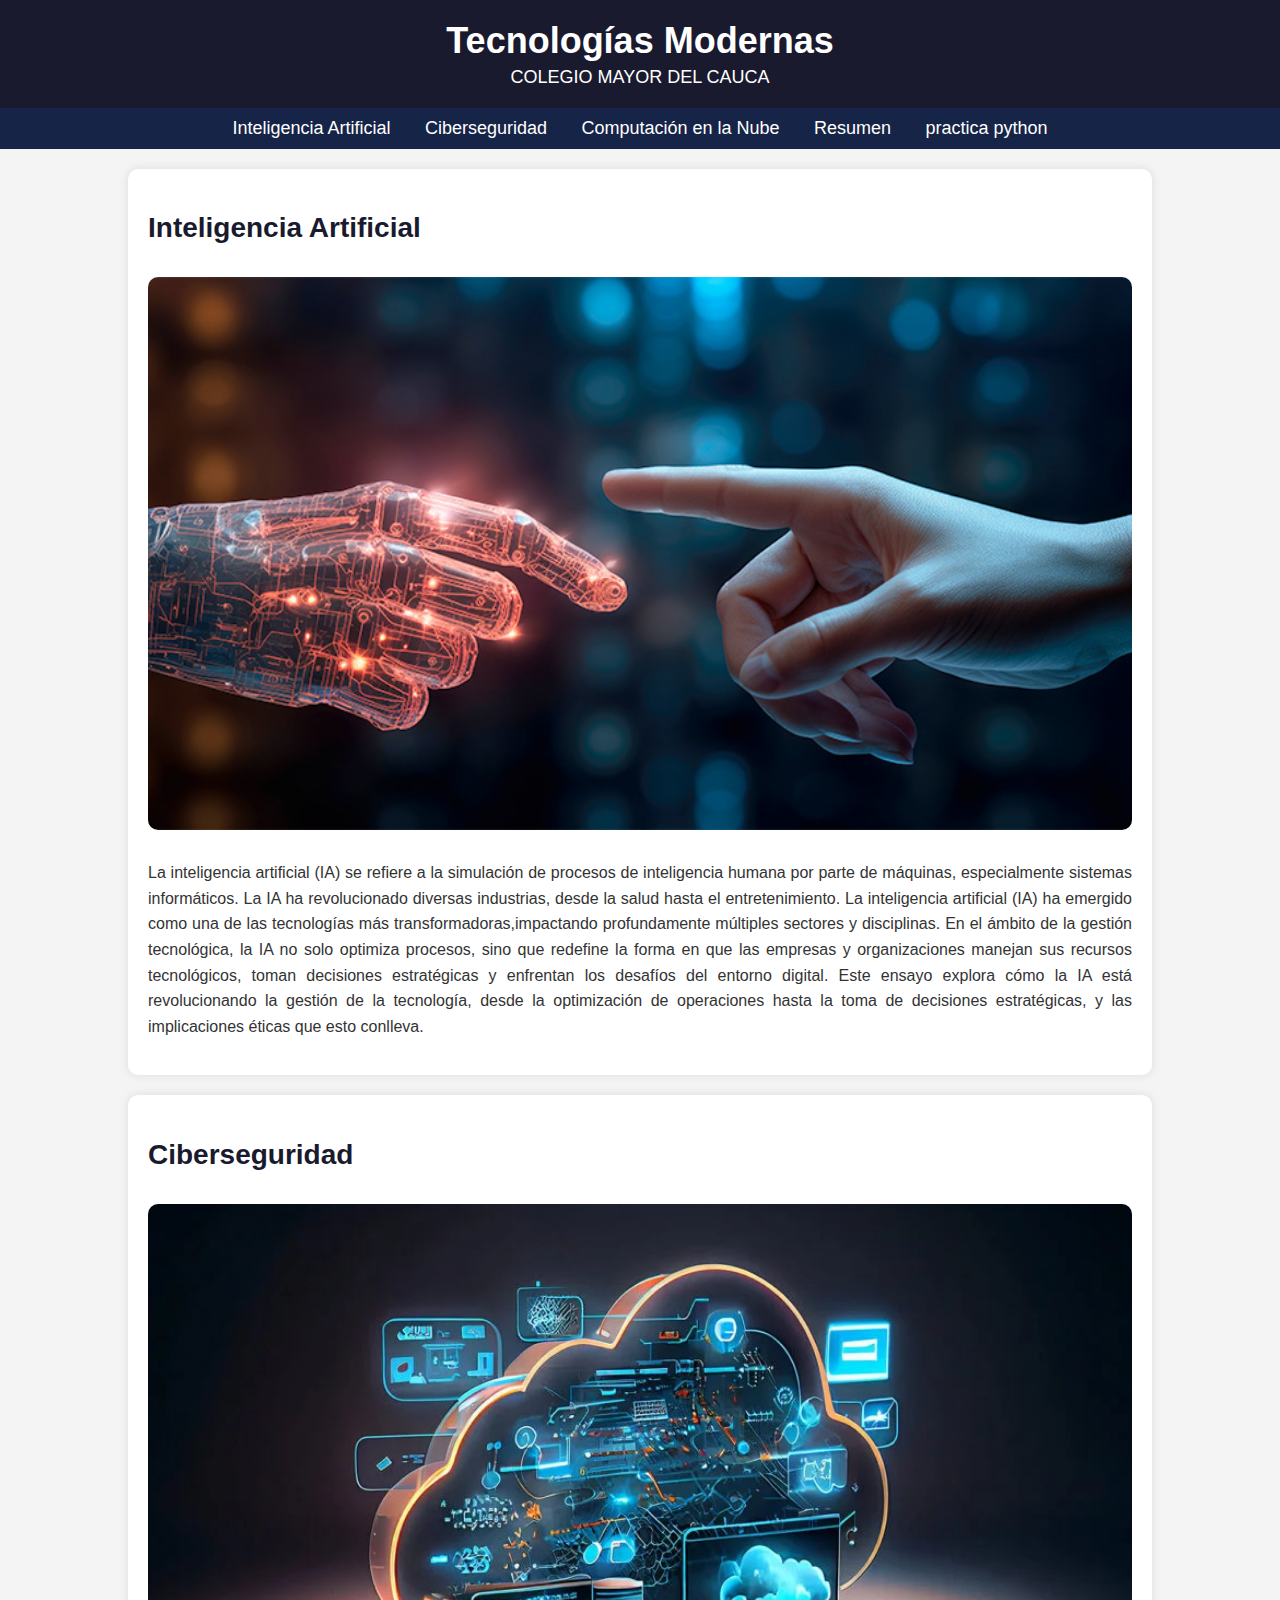
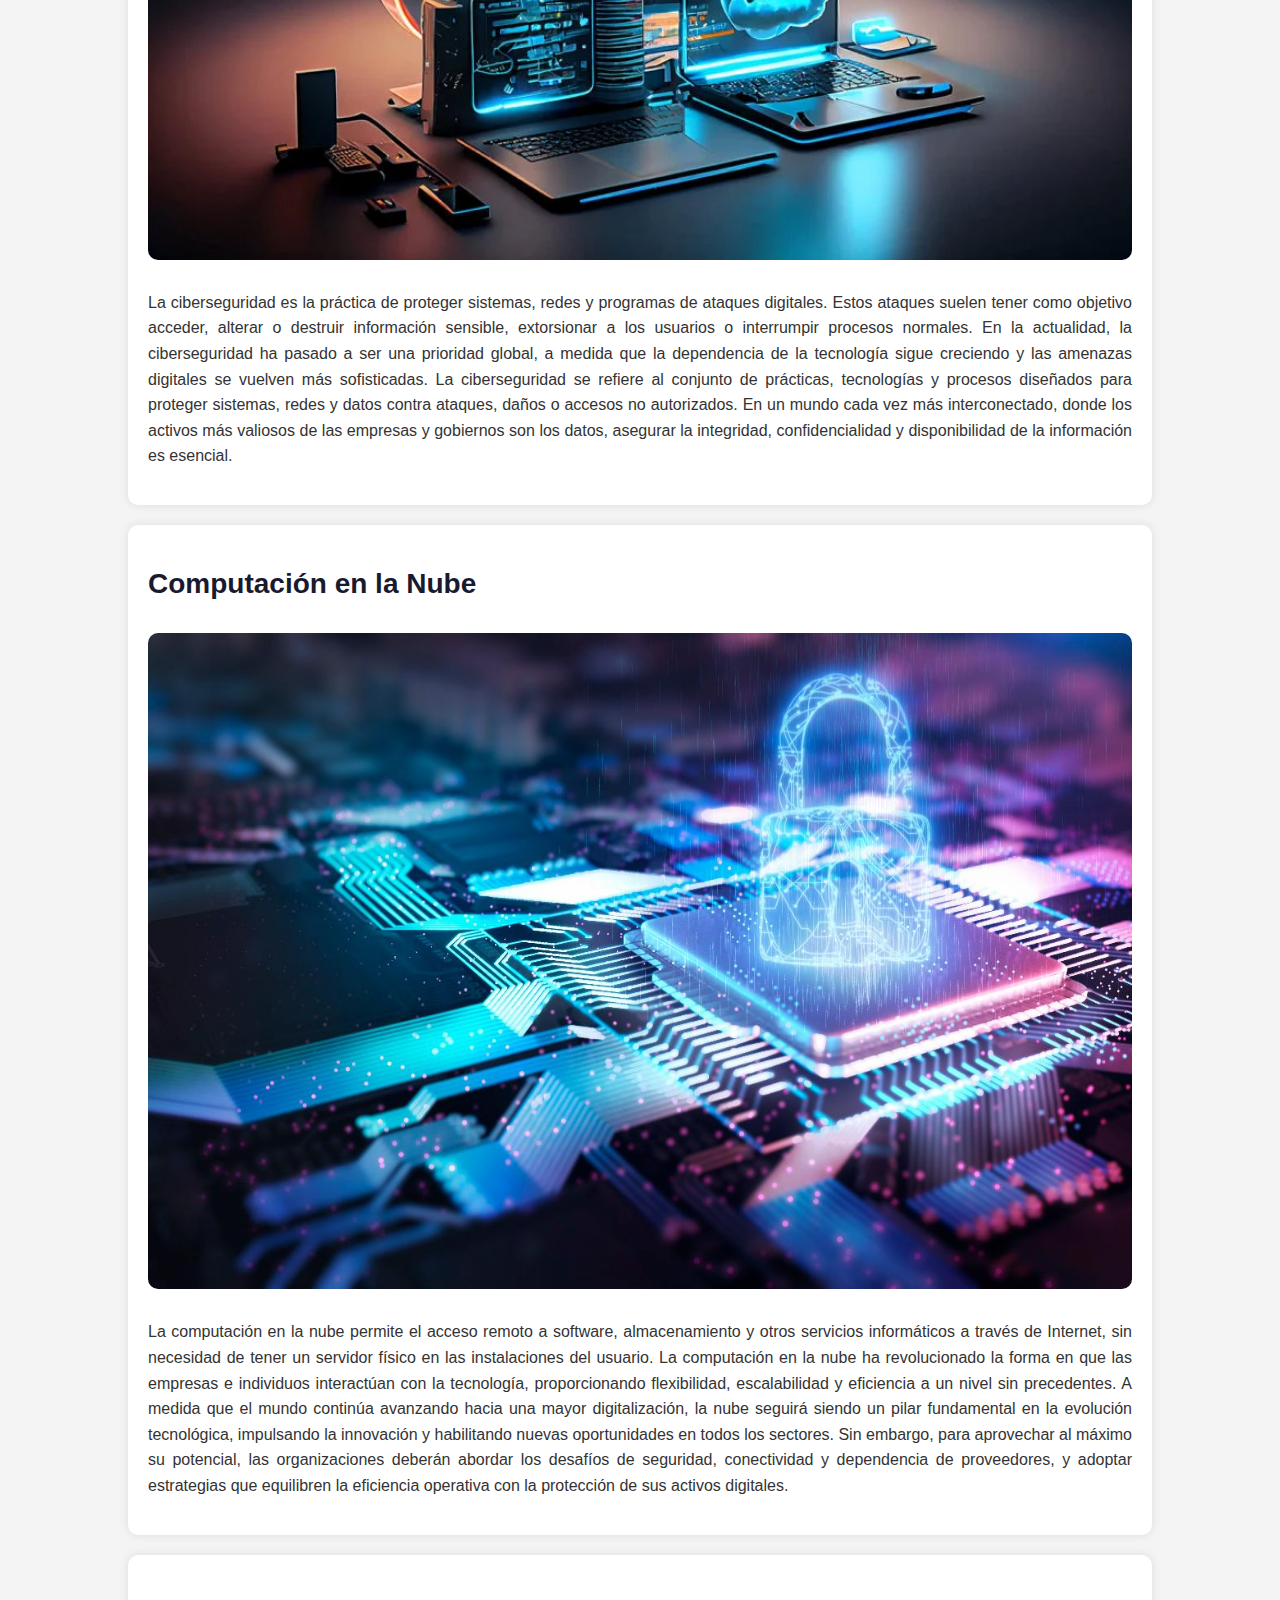
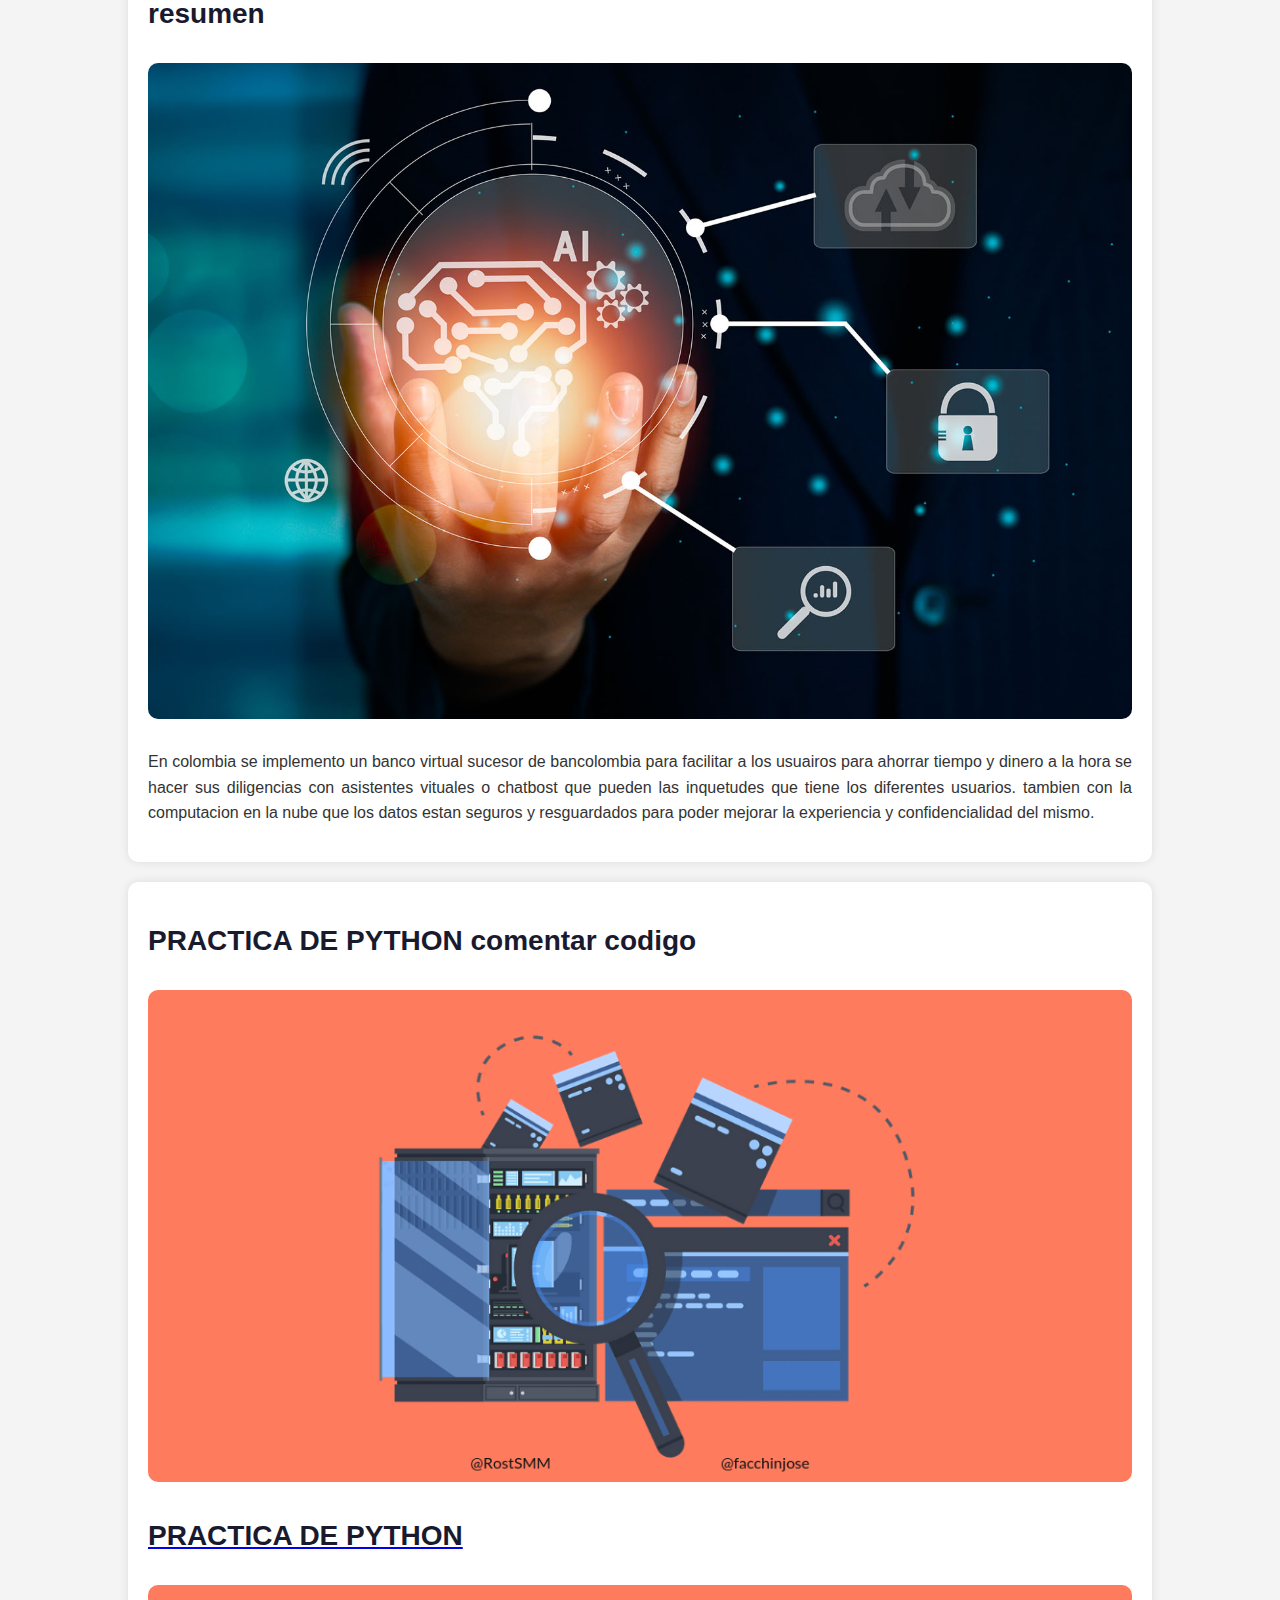
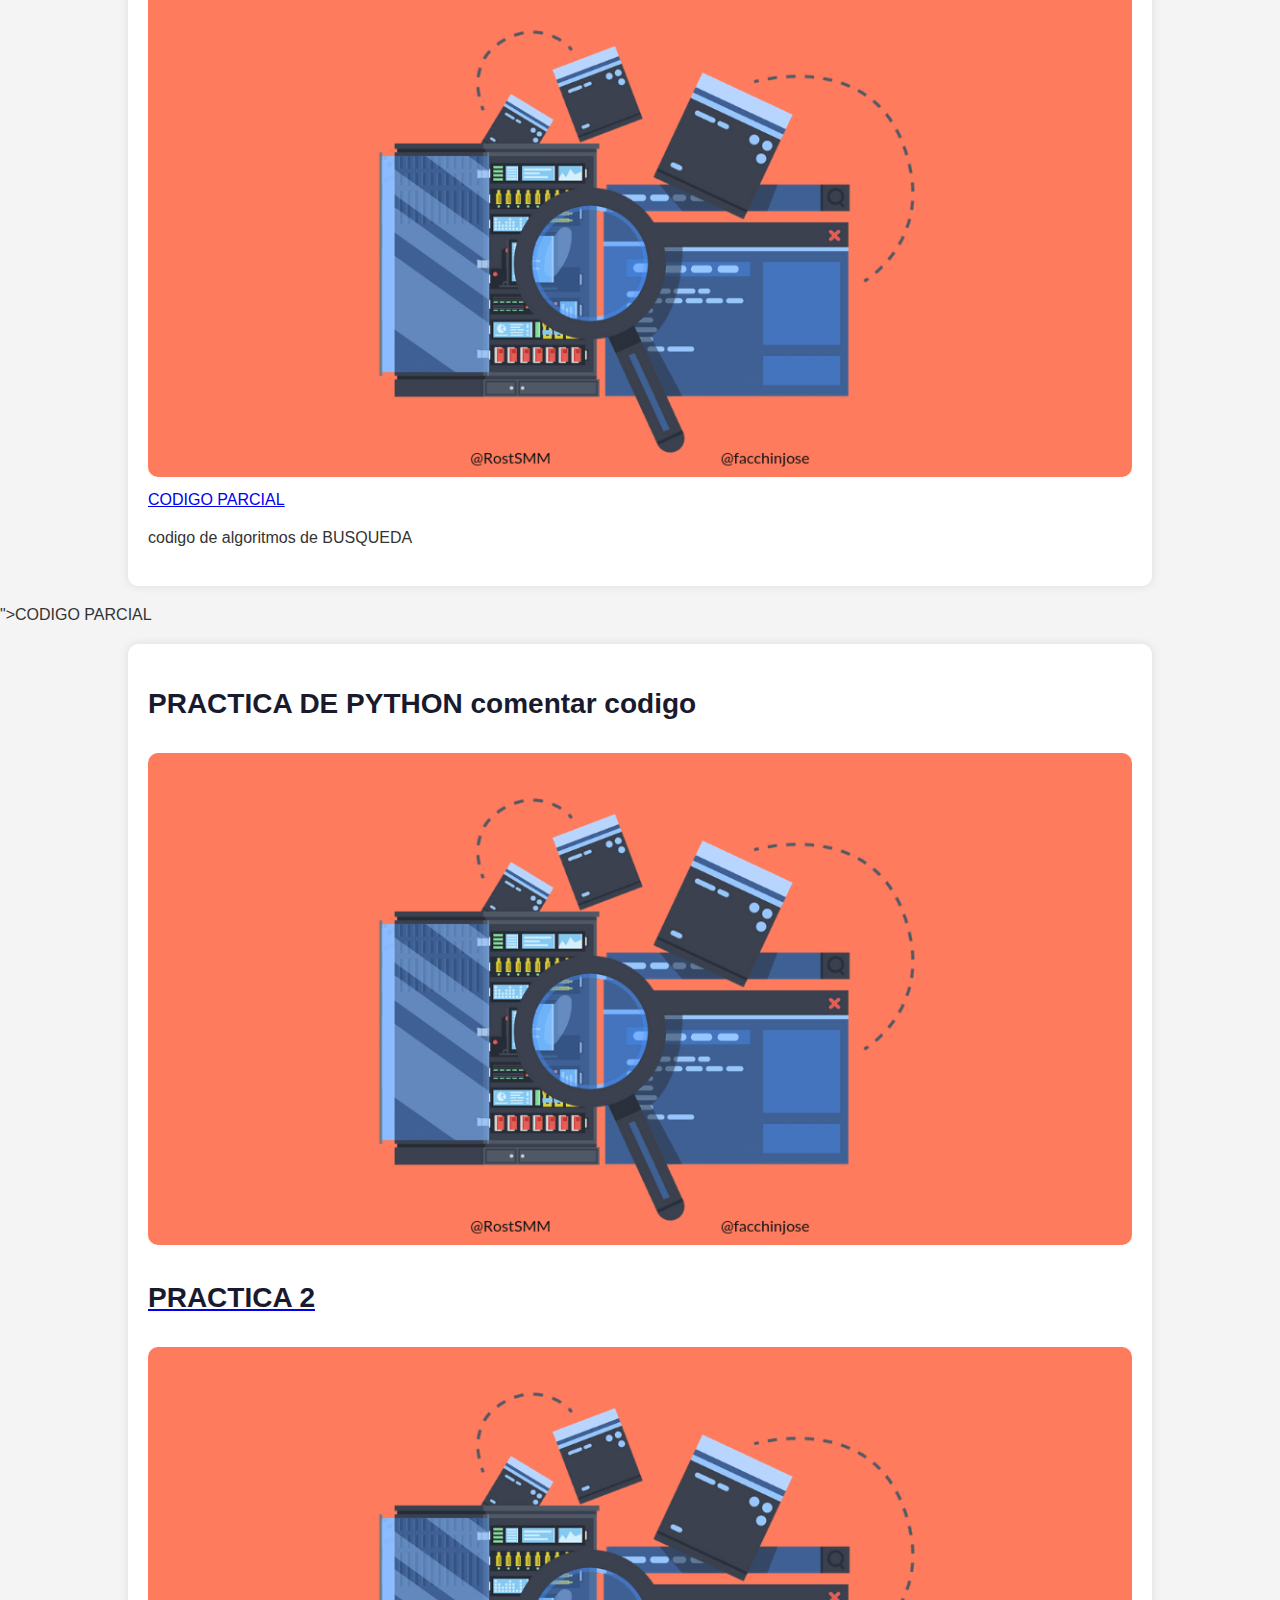
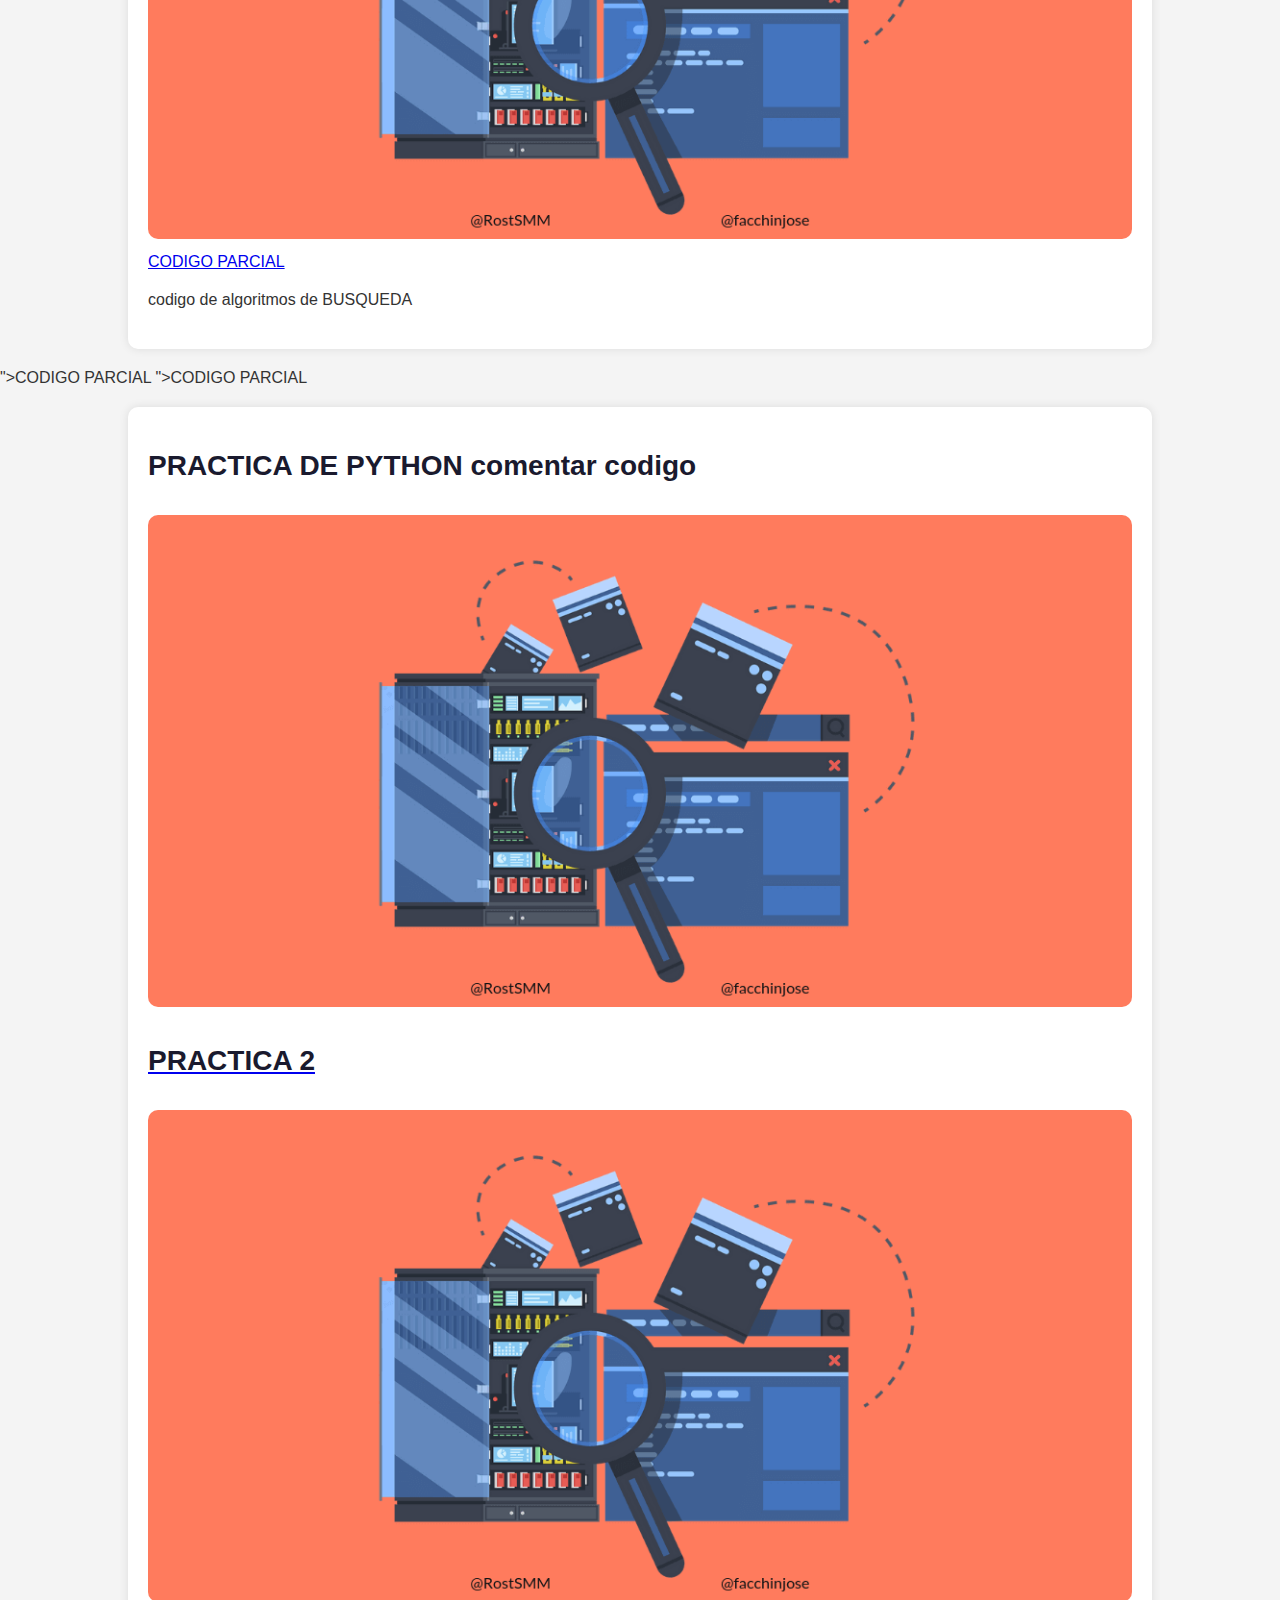
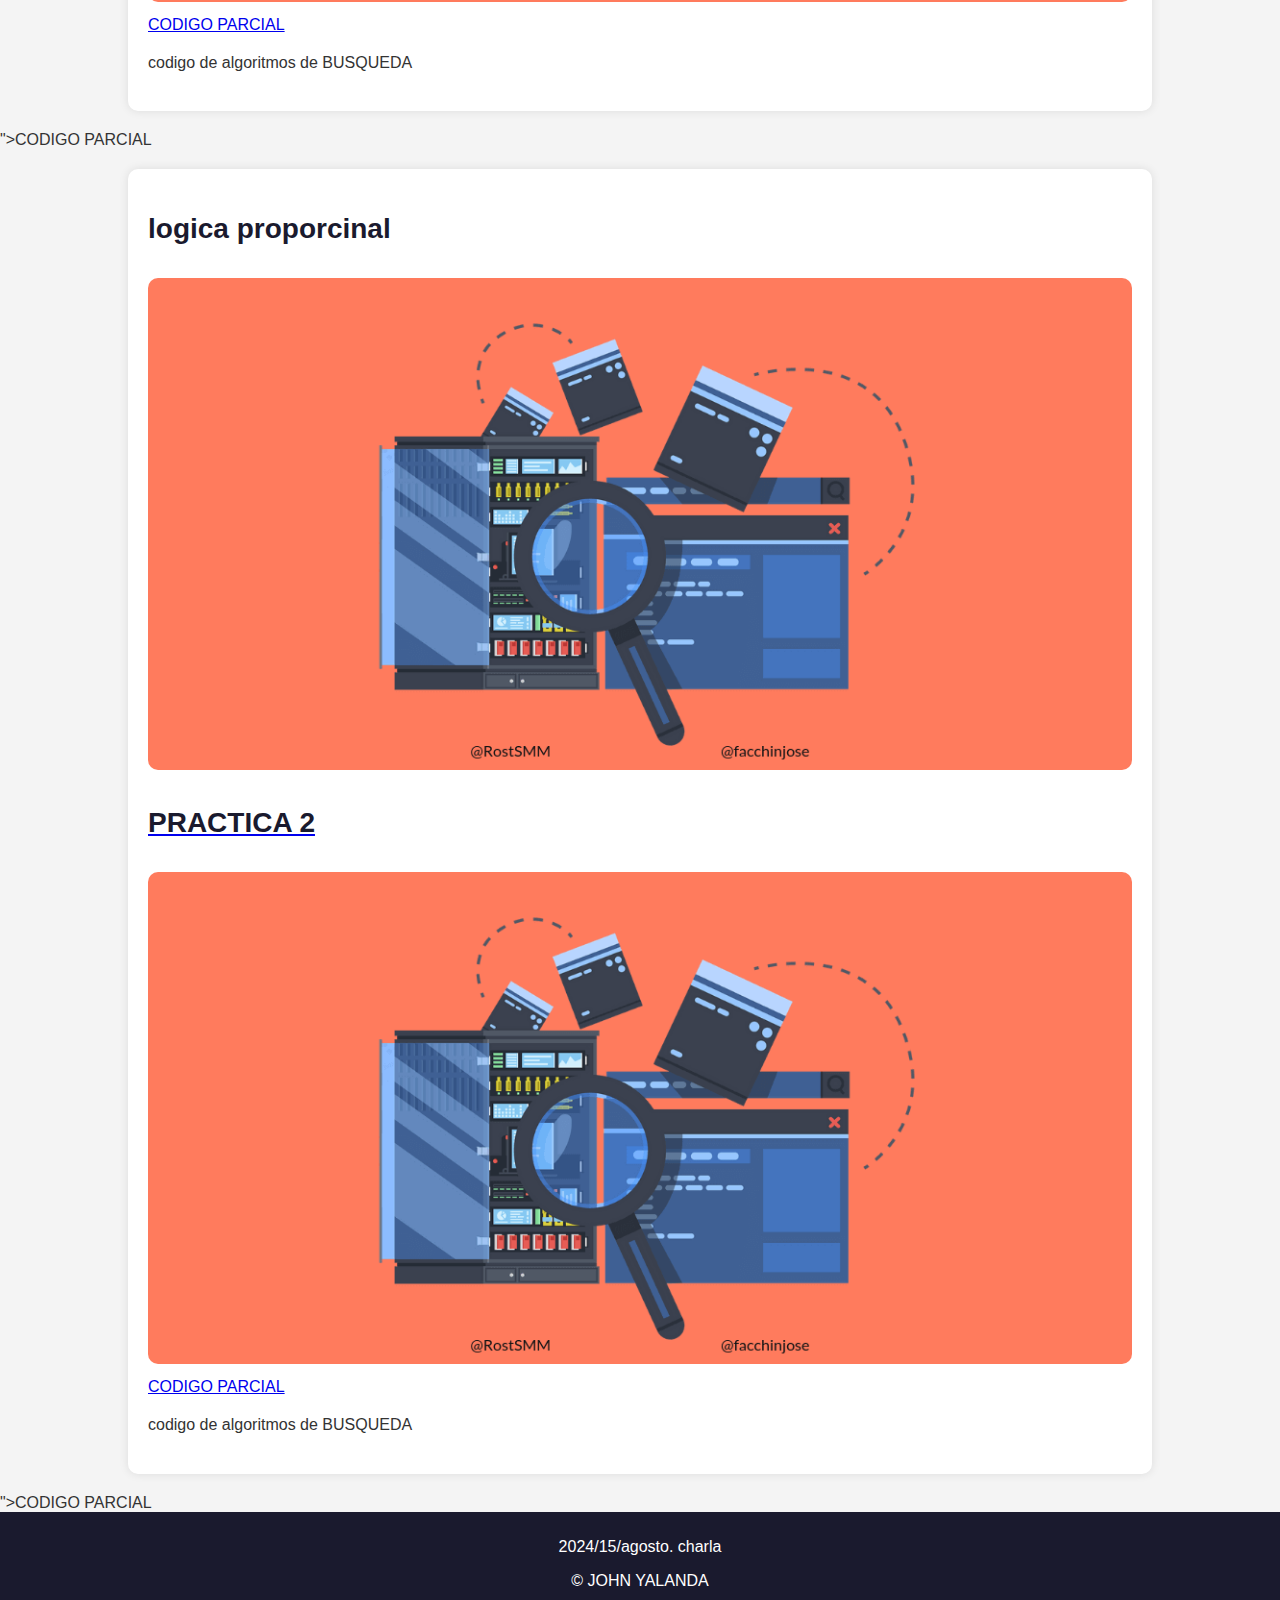
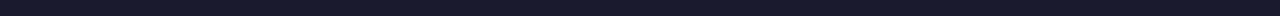
<file: index.html>
<!DOCTYPE html>
<html lang="es">
<head>
    <meta charset="UTF-8">
    <meta name="viewport" content="width=device-width, initial-scale=1.0">
    <title>Tecnologías Modernas</title>
    <link rel="stylesheet" href="styles.css">
</head>
<body>
    <header>
        <h1>Tecnologías Modernas</h1>
        <p>COLEGIO MAYOR DEL CAUCA</p>
    </header>

    <nav>
        <ul>
            <li><a href="#ia">Inteligencia Artificial</a></li>
            <li><a href="#ciberseguridad">Ciberseguridad</a></li>
            <li><a href="#nube">Computación en la Nube</a></li>
            <li><a href="#resumen clase">Resumen</a></li>
            <li><a href="#practica">practica python</a></li>
        </ul>
    </nav>

    <section id="ia">
        <h2>Inteligencia Artificial</h2>
        <img src="img/l1.jpg" alt=" ">
        <p>La inteligencia artificial (IA) se refiere a la simulación de procesos de inteligencia humana por parte de máquinas, especialmente sistemas informáticos. La IA ha revolucionado diversas industrias, desde la salud hasta el entretenimiento.
            
        La inteligencia artificial (IA) ha emergido como una de las tecnologías más transformadoras,impactando profundamente múltiples sectores y disciplinas. En el ámbito de la gestión tecnológica, la IA no solo optimiza procesos, sino que redefine la forma en que las empresas y organizaciones manejan sus recursos tecnológicos, toman decisiones estratégicas y enfrentan los desafíos del entorno digital. Este ensayo explora cómo la IA está revolucionando la gestión de la tecnología, desde la optimización de operaciones hasta la toma de decisiones estratégicas, y las implicaciones éticas que esto conlleva.  </p>
    </section>

    <section id="ciberseguridad">
        <h2>Ciberseguridad</h2>
        <img src="img/l2.webp" alt="#">
        <p>La ciberseguridad es la práctica de proteger sistemas, redes y programas de ataques digitales. Estos ataques suelen tener como objetivo acceder, alterar o destruir información sensible, extorsionar a los usuarios o interrumpir procesos normales.
        En la actualidad, la ciberseguridad ha pasado a ser una prioridad global, a medida que la dependencia de la tecnología sigue creciendo y las amenazas digitales se vuelven más sofisticadas. La ciberseguridad se refiere al conjunto de prácticas, tecnologías y procesos diseñados para proteger sistemas, redes y datos contra ataques, daños o accesos no autorizados. En un mundo cada vez más interconectado, donde los activos más valiosos de las empresas y gobiernos son los datos, asegurar la integridad, confidencialidad y disponibilidad de la información es esencial.
        </p>
    </section>

    <section id="nube">
        <h2>Computación en la Nube</h2>
        <img src="img/l3.jpg" alt=" #">
        <p>La computación en la nube permite el acceso remoto a software, almacenamiento y otros servicios informáticos a través de Internet, sin necesidad de tener un servidor físico en las instalaciones del usuario.
        La computación en la nube ha revolucionado la forma en que las empresas e individuos interactúan con la tecnología, proporcionando flexibilidad, escalabilidad y eficiencia a un nivel sin precedentes. A medida que el mundo continúa avanzando hacia una mayor digitalización, la nube seguirá siendo un pilar fundamental en la evolución tecnológica, impulsando la innovación y habilitando nuevas oportunidades en todos los sectores. Sin embargo, para aprovechar al máximo su potencial, las organizaciones deberán abordar los desafíos de seguridad, conectividad y dependencia de proveedores, y adoptar estrategias que equilibren la eficiencia operativa con la protección de sus activos digitales.
        </p>
    </section>
    <section id="conclucion">
        <h2>resumen</h2>
        <img src="img/l4.jpg" alt="Imagen representativa de la Computación en la Nube">
        <p> En colombia se implemento un banco virtual sucesor de bancolombia para facilitar a los usuairos para ahorrar tiempo y dinero a la hora se hacer sus diligencias con asistentes vituales o chatbost que pueden las inquetudes que tiene los diferentes usuarios.
        tambien con la computacion en la nube que los datos estan seguros y resguardados para poder mejorar la experiencia y confidencialidad del mismo.
        </p>
    </section>
   
     
    <section id="PRACTICA EN PYTHON">
        <h2>PRACTICA DE PYTHON  comentar codigo </h2>
        <img src="img/l6" alt=" ">
        <a href=" <section id="PRACTICA EN PYTHON">
            <h2>PRACTICA DE PYTHON </h2>
            <img src="img/l6" alt=" ">
            <a href=" https://docs.google.com/document/d/1znStjbfF7Pex3rjQA8gRBxkroyYE4HKD/edit?usp=sharing&ouid=116967789351128565096&rtpof=true&sd=true">CODIGO PARCIAL</a>
    
            
            <p> 
                 codigo de algoritmos de BUSQUEDA 
            </p>
            
        </section>">CODIGO PARCIAL</a>
        <section id="PRACTICA EN PYTHON">
            <h2>PRACTICA DE PYTHON  comentar codigo </h2>
            <img src="img/l6" alt=" ">
            <a href=" <section id="PRACTICA EN PYTHON">
                <h2>PRACTICA 2 </h2>
                <img src="img/l6" alt=" ">
                <a href="https://docs.google.com/document/d/14rJFENQQYjkOeM8Q0AArNYj8CHXpaoNW/edit?usp=drive_link&ouid=116967789351128565096&rtpof=true&sd=true">CODIGO PARCIAL</a>
        
                
                <p> 
                     codigo de algoritmos de BUSQUEDA 
                </p>
                
            </section>">CODIGO PARCIAL</a>
            
        </section>">CODIGO PARCIAL</a>
        <section id="">
            <h2>PRACTICA DE PYTHON  comentar codigo </h2>
            <img src="img/l6" alt=" ">
            <a href=" <section id="PRACTICA EN PYTHON">
                <h2>PRACTICA 2 </h2>
                <img src="img/l6" alt=" ">
                <a href="https://docs.google.com/document/d/14rJFENQQYjkOeM8Q0AArNYj8CHXpaoNW/edit?usp=drive_link&ouid=116967789351128565096&rtpof=true&sd=true">CODIGO PARCIAL</a>
        
                
                <p> 
                     codigo de algoritmos de BUSQUEDA 
                </p>
                
            </section>">CODIGO PARCIAL</a>
        
            <section id="">
            <h2>logica proporcinal </h2>
            <img src="img/l6" alt=" ">
            <a href=" <section id="PRACTICA EN PYTHON">
                <h2>PRACTICA 2 </h2>
                <img src="img/l6" alt=" ">
                <a href=" https://github.com/jhonyalanda97/Logica_proporcinal.git">CODIGO PARCIAL</a>
        
                
                <p> 
                     codigo de algoritmos de BUSQUEDA 
                </p>
                
            </section>">CODIGO PARCIAL</a>
       

    <footer>
        <p>  2024/15/agosto. charla</p>
        <p>&copy; JOHN YALANDA</p>

    </footer>
</body>
</html>
</file>
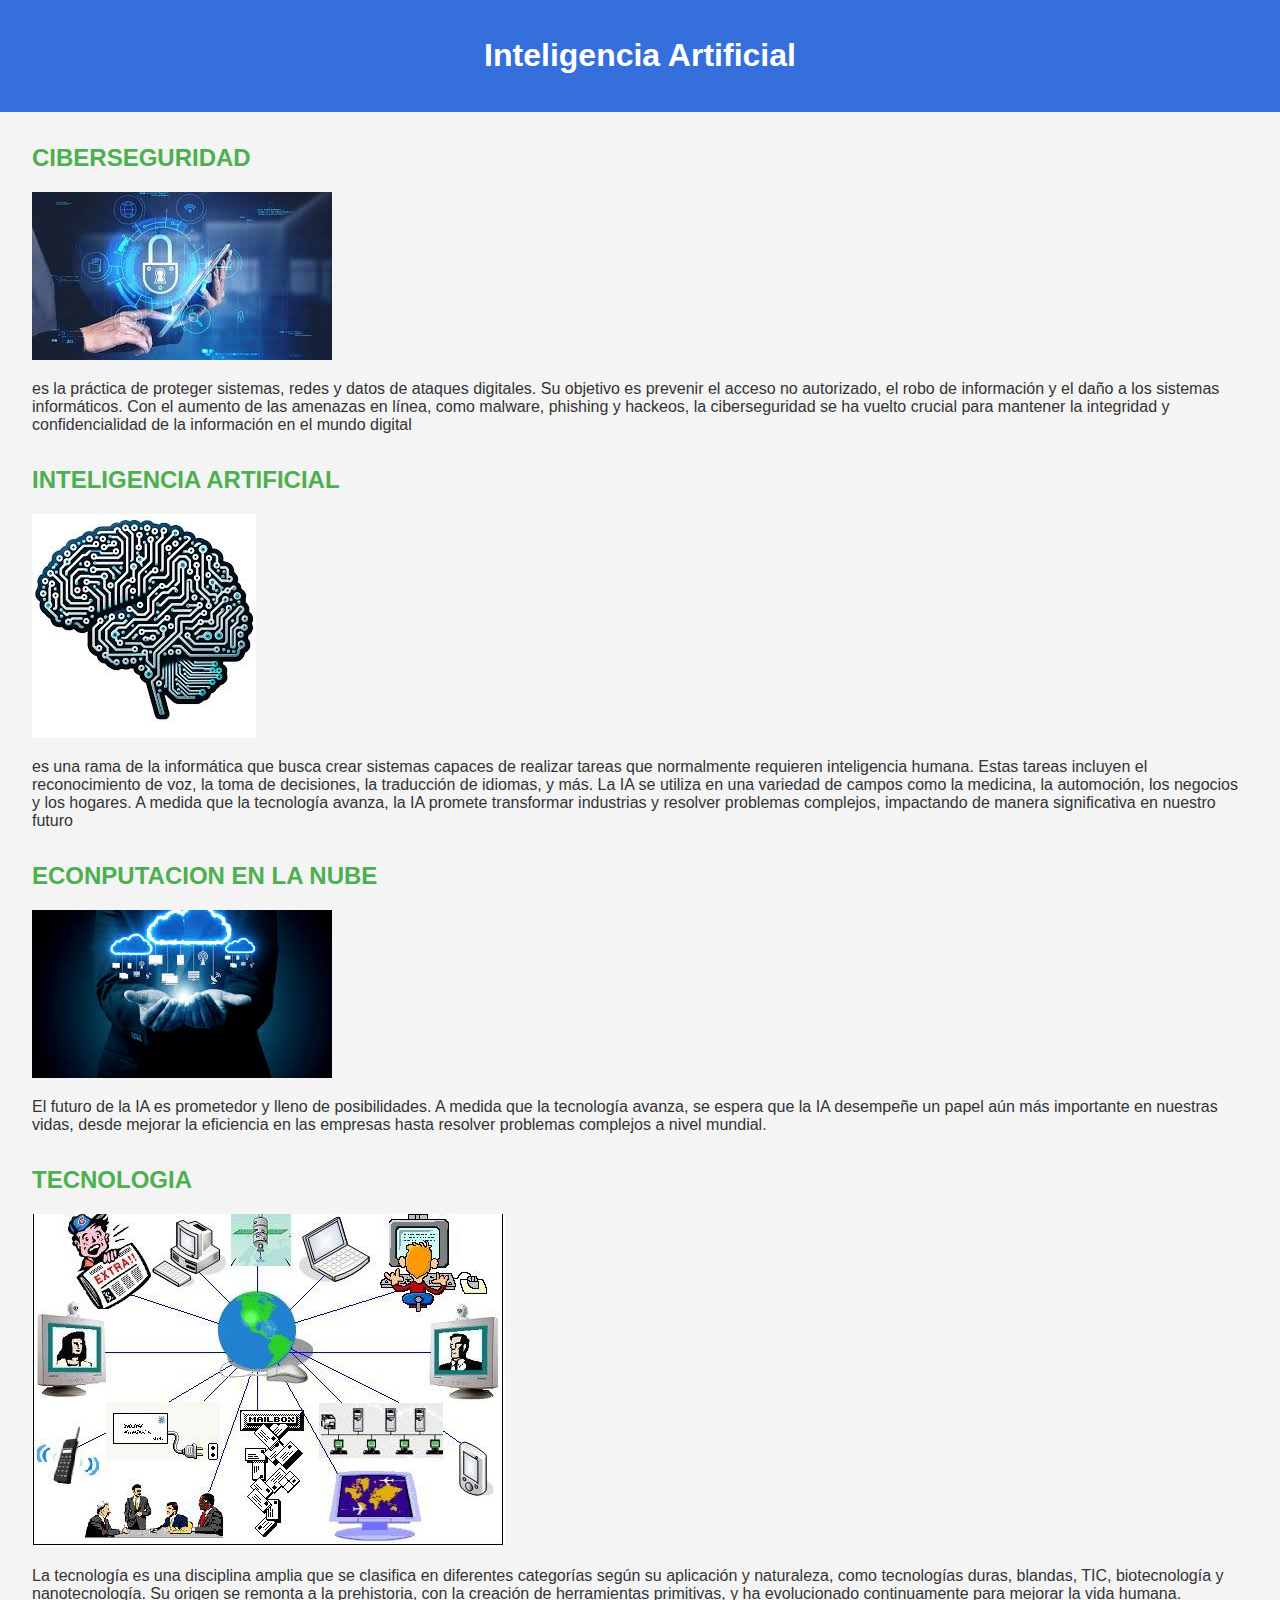
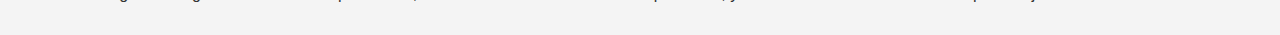
<file: pg.html>
<!DOCTYPE html>
<html lang="es">
<head>
    <meta charset="UTF-8">
    <meta name="viewport" content="width=device-width, initial-scale=1.0">
    <title>Inteligencia Artificial</title>
    <link rel="stylesheet" href="estilos.css">
</head>
<body>
    <header>
        <h1>Inteligencia Artificial</h1>
         
    </header>

    <section id="que-es">
        <h2>CIBERSEGURIDAD</h2>
        <img src="img/M2.jfif" alt="Concepto de Inteligencia Artificial">
        <p>es la práctica de proteger sistemas, redes y datos de ataques digitales. Su objetivo es prevenir el acceso no autorizado, el robo de información y el daño a los sistemas informáticos. Con el aumento de las amenazas en línea, como malware, phishing y hackeos, la ciberseguridad se ha vuelto crucial para mantener la integridad y confidencialidad de la información en el mundo digital </p>
    </section>

    <section id="aplicaciones">
        <h2> INTELIGENCIA ARTIFICIAL</h2>
        <img src="img/m1.jfif" alt=" #">
        <p> es una rama de la informática que busca crear sistemas capaces de realizar tareas que normalmente requieren inteligencia humana. Estas tareas incluyen el reconocimiento de voz, la toma de decisiones, la traducción de idiomas, y más. La IA se utiliza en una variedad de campos como la medicina, la automoción, los negocios y los hogares. A medida que la tecnología avanza, la IA promete transformar industrias y resolver problemas complejos, impactando de manera significativa en nuestro futuro</p>
         
    </section>

    <section id="futuro">
        <h2>ECONPUTACION EN LA NUBE</h2>
        <img src="img/m3.jfif" alt="Futuro de la Inteligencia Artificial">
        <p>El futuro de la IA es prometedor y lleno de posibilidades. A medida que la tecnología avanza, se espera que la IA desempeñe un papel aún más importante en nuestras vidas, desde mejorar la eficiencia en las empresas hasta resolver problemas complejos a nivel mundial.</p>
    </section>
    <section id="futuro">
        <h2>TECNOLOGIA</h2>
        <img src="img/M4" alt=" #">
        <p> La tecnología es una disciplina amplia que se clasifica en diferentes categorías según su aplicación y naturaleza, como tecnologías duras, blandas, TIC, biotecnología y nanotecnología. Su origen se remonta a la prehistoria, con la creación de herramientas primitivas, y ha evolucionado continuamente para mejorar la vida humana. </p>
    </section>

     
</body>
</html>
</file>
<file: styles.css>
body {
    font-family: Arial, sans-serif;
    background-color: #f4f4f4;
    color: #333;
    margin: 0;
    padding: 0;
}

header {
    background-color: #1a1a2e;
    color: #ffffff;
    text-align: center;
    padding: 20px 0;
}

header h1 {
    margin: 0;
    font-size: 36px;
}

header p {
    margin: 5px 0 0;
    font-size: 18px;
}

nav {
    background-color: #162447;
    padding: 10px 0;
}

nav ul {
    list-style-type: none;
    margin: 0;
    padding: 0;
    text-align: center;
}

nav ul li {
    display: inline;
    margin: 0 15px;
}

nav ul li a {
    color: #ffffff;
    text-decoration: none;
    font-size: 18px;
}

nav ul li a:hover {
    text-decoration: underline;
}

section {
    padding: 20px;
    margin: 20px 10%;
    background-color: #ffffff;
    border-radius: 10px;
    box-shadow: 0px 0px 10px rgba(0, 0, 0, 0.1);
}

section h2 {
    font-size: 28px;
    color: #1a1a2e;
}

section img {
    width: 100%;
    height: auto;
    border-radius: 10px;
    margin: 10px 0;
}

section p {
    font-size: 16px;
    line-height: 1.6;
    text-align: justify;
}

footer {
    background-color: #1a1a2e;
    color: #ffffff;
    text-align: center;
    padding: 10px 0;
    position: relative;
    bottom: 0;
    width: 100%;
}
</file>
<file: estilos.css>
body {
    font-family: Arial, sans-serif;
    margin: 0;
    padding: 0;
    background-color: #f4f4f4;
    color: #333;
}

header {
    background-color: #346fdb;
    color: white;
    padding: 1rem;
    text-align: center;
}

header nav ul {
    list-style: none;
    padding: 0;
}

header nav ul li {
    display: inline;
    margin-right: 15px;
}

header nav ul li a {
    color: white;
    text-decoration: none;
}

section {
    margin: 2rem;
}

section h2 {
    color: #4CAF50;
}

footer {
    text-align: center;
    padding: 1rem;
    background-color: #333;
    color: white;
    position: fixed;
    bottom: 0;
    width: 100%;
}
</file>
